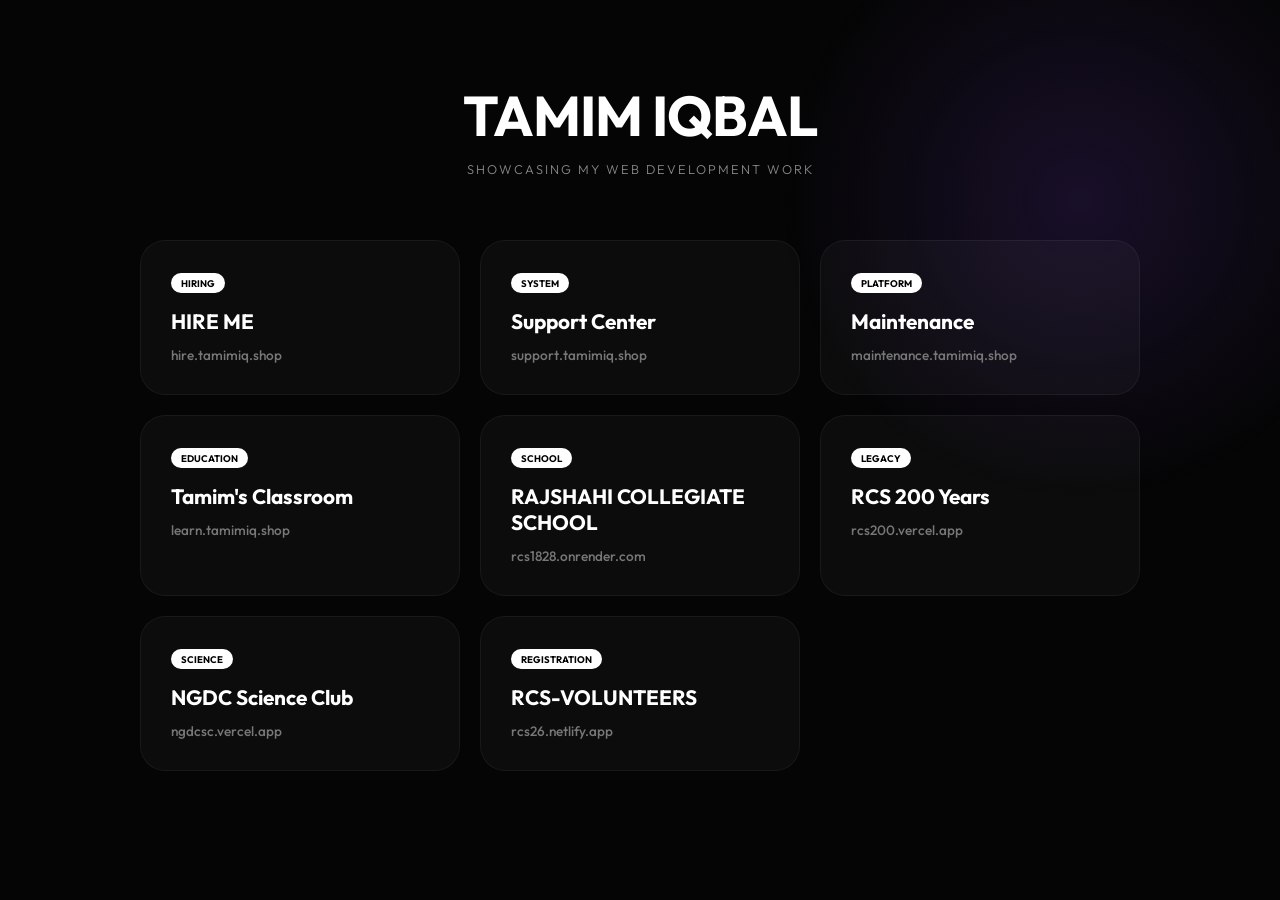
<file: index.html>
<!DOCTYPE html>
<html lang="en">
<head>
    <meta charset="UTF-8">
    <title>Tamim Iqbal </title>
    <link rel="icon" href="profile.jpg" type="image/jpeg">
    <link rel="apple-touch-icon" href="profile.jpg">
    <link href="https://fonts.googleapis.com/css2?family=Outfit:wght@300;400;700&display=swap" rel="stylesheet">
    <style>
        body { 
            margin: 0; background: #050505; color: #fff; 
            font-family: 'Outfit', sans-serif; display: flex; 
            flex-direction: column; align-items: center; min-height: 100vh;
        }

        /* Animated Background */
        .bg-glow { position: fixed; width: 600px; height: 600px; background: radial-gradient(circle, #2d1b4e 0%, transparent 70%); top: -100px; right: -100px; opacity: 0.5; z-index: -1; }

        .header { margin-top: 80px; text-align: center; }
        .header h1 { font-size: 3.5rem; margin: 0; letter-spacing: -1px; }
        .header p { color: #888; font-weight: 300; margin-top: 10px; text-transform: uppercase; letter-spacing: 2px; font-size: 0.8rem; }

        /* Bento Grid */
        .grid { 
            display: grid; grid-template-columns: repeat(auto-fit, minmax(320px, 1fr)); 
            gap: 20px; width: 90%; max-width: 1000px; margin-top: 50px; 
        }

        .card { 
            background: rgba(255, 255, 255, 0.03); padding: 30px; border-radius: 25px; 
            border: 1px solid rgba(255, 255, 255, 0.05); text-decoration: none; 
            color: white; transition: 0.4s cubic-bezier(0.16, 1, 0.3, 1);
            position: relative; overflow: hidden;
        }
        .card:hover { border-color: #fff; background: rgba(255, 255, 255, 0.07); transform: translateY(-5px); }
        
        .card h3 { margin: 0 0 10px 0; font-size: 1.3rem; }
        .card .link-text { font-size: 0.85rem; color: #777; font-weight: 500; }
        
        /* Premium Badge */
        .badge { background: #fff; color: #000; padding: 4px 10px; border-radius: 50px; font-size: 0.6rem; font-weight: 700; display: inline-block; margin-bottom: 15px; }
    </style>
</head>
<body>
    <div class="bg-glow"></div>

    <div class="header">
        <h1>TAMIM IQBAL</h1>
        <p>Showcasing My Web Development Work</p>
    </div>

    <div class="grid">
        <a href="https://hire.tamimiq.shop" class="card">
            <div class="badge">HIRING</div>
            <h3>HIRE ME</h3>
            <span class="link-text">hire.tamimiq.shop</span>
        </a>
        <a href="https://support.tamimiq.shop" class="card">
            <div class="badge">SYSTEM</div>
            <h3>Support Center</h3>
            <span class="link-text">support.tamimiq.shop</span>
        </a>
        <a href="https://maintenance.tamimiq.shop" class="card">
            <div class="badge">PLATFORM</div>
            <h3>Maintenance</h3>
            <span class="link-text">maintenance.tamimiq.shop</span>
        </a>
        <a href="https://learn.tamimiq.shop" class="card">
            <div class="badge">EDUCATION</div>
            <h3>Tamim's Classroom</h3>
            <span class="link-text">learn.tamimiq.shop</span>
        </a>
        
        <a href="https://rcs1828.onrender.com" class="card">
            <div class="badge">SCHOOL</div>
            <h3>RAJSHAHI COLLEGIATE SCHOOL </h3>
            <span class="link-text">rcs1828.onrender.com</span>
        </a>
        <a href="https://rcs200.vercel.app" class="card">
            <div class="badge">LEGACY</div>
            <h3>RCS 200 Years</h3>
            <span class="link-text">rcs200.vercel.app</span>
        </a>
        <a href="https://ngdcsc.vercel.app" class="card">
            <div class="badge">SCIENCE</div>
            <h3>NGDC Science Club</h3>
            <span class="link-text">ngdcsc.vercel.app</span>
        </a>
        <a href="https://rcs26.netlify.app" class="card">
            <div class="badge">REGISTRATION</div>
            <h3>RCS-VOLUNTEERS</h3>
            <span class="link-text">rcs26.netlify.app</span>
        </a>
    </div>
</body>
</html>
</file>
